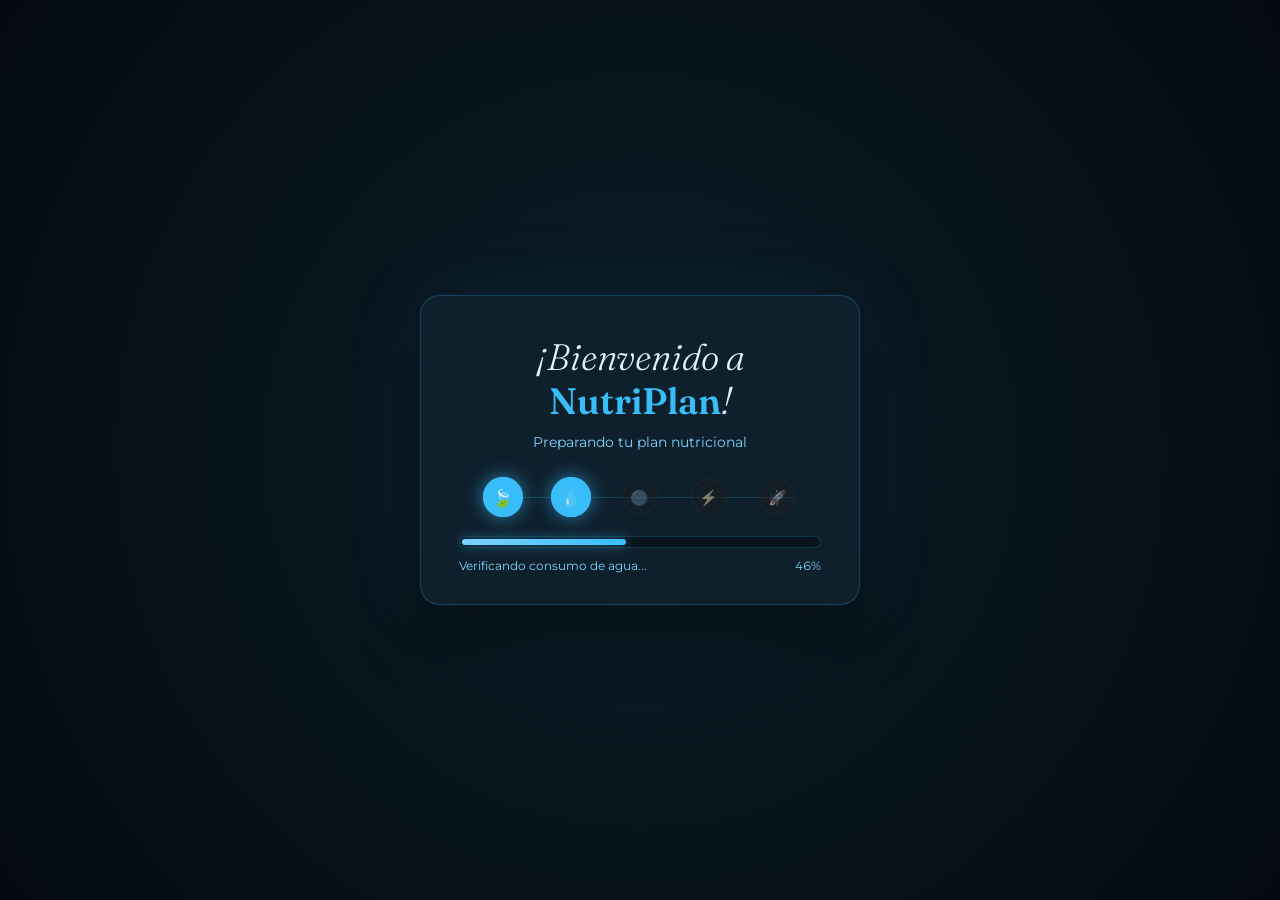
<file: desktop/index.html>
<!DOCTYPE html>
<html lang="es" dir="ltr">
<head>
    <meta charset="utf-8">
    <meta name="viewport" content="width=device-width, initial-scale=1.0">
    <title>NutriPlan Desktop</title>
    <!-- Estilos del programa (app.py los incrusta dentro del HTML al abrir) -->
    <link rel="stylesheet" type="text/css" href="styles.css">
    <!-- Tipografías de Google Fonts -->
    <link href="https://fonts.googleapis.com/css2?family=Fraunces:ital,wght@0,300..700;1,300..700&family=JetBrains+Mono:wght@400;500;600;700&family=Montserrat:wght@400;600;700;800&display=swap" rel="stylesheet">
</head>
<body>
  <!-- Fondo animado de partículas -->
  <div class="particle-network-animation" id="particle-bg">
    <div class="glow glow-1"></div>
    <div class="glow glow-2"></div>
    <div class="glow glow-3"></div>
  </div>

  <!-- Pantalla de carga inicial -->
  <div id="splash-screen" class="splash" aria-live="polite" title="Toca para omitir">
    <div class="splash-card">
      <h1 class="splash-title">¡Bienvenido a <b>NutriPlan</b>!</h1>
      <p class="splash-greet" id="splash-greet">Preparando tu plan nutricional</p>
      <div class="splash-nodes" id="splash-nodes" aria-hidden="true">
        <div class="splash-node">🍃</div>
        <div class="splash-node">💧</div>
        <div class="splash-node">🔵</div>
        <div class="splash-node">⚡</div>
        <div class="splash-node">🚀</div>
      </div>
      <div class="splash-bar"><div id="splash-fill" class="splash-fill"></div></div>
      <div class="splash-foot">
        <span id="splash-text">Iniciando conexión...</span>
        <span id="splash-percent">0%</span>
      </div>
    </div>
  </div>

    <!-- Pantalla de perfiles guardados -->
    <div id="profiles-screen" class="full-screen-container is-hidden">
        <div class="profiles-wrapper">
            <h1 class="profiles-title">¿Quién está usando <span>NutriPlan</span>?</h1>
            <p class="profiles-subtitle">Selecciona tu usuario para ingresar a tu plan nutricional</p>

            <div class="profiles-grid" id="profiles-grid">
            </div>

            <div class="profiles-footer-actions">
                <button type="button" class="btn-exit-app" id="btn-close-app-profiles">✕ Cerrar Programa</button>
            </div>
        </div>
    </div>

    <!-- Pantalla de registro e inicio de sesión -->
    <div id="auth-screen" class="full-screen-container">
        <div class="auth-top-bar">
            <button type="button" class="btn-ghost-sm" id="btn-back-to-profiles">← Volver a Perfiles</button>
            <button type="button" class="btn-exit-app" id="btn-close-app-auth">✕ Cerrar Programa</button>
        </div>

        <div class="main-auth">
            <!-- Formulario de registro -->
            <div class="container a-container" id="a-container">
                <form id="a-form" class="form">
                    <h2 class="form_title title">Crear Cuenta</h2>
                    <span class="form__span">Ingresa tus datos para registrarte</span>
                    <input class="form__input" id="reg-name" type="text" placeholder="Nombre completo" required>
                    <input class="form__input" id="reg-email" type="email" autocomplete="email" placeholder="Correo electrónico" required>
                    <input class="form__input" id="reg-pass" type="password" placeholder="Contraseña (mín. 6 caracteres)" minlength="6" maxlength="72" autocomplete="new-password" required>
                    
                    <select class="form__input form__select" id="reg-gender" required>
                        <option value="" disabled selected>Selecciona tu género</option>
                        <option value="femenino">Femenino</option>
                        <option value="masculino">Masculino</option>
                        <option value="no_binario">No binario / Otro</option>
                        <option value="prefiero_no_decir">Prefiero no decir</option>
                    </select>

                    <button class="form__button button submit" type="submit">REGISTRARSE</button>
                </form>
            </div>

            <!-- Formulario de inicio de sesión -->
            <div class="container b-container" id="b-container">
                <form id="b-form" class="form">
                    <h2 class="form_title title">Iniciar Sesión</h2>
                    <span class="form__span">Usa tu cuenta registrada</span>
                    <input class="form__input" id="login-email" type="email" autocomplete="email" placeholder="Correo electrónico" required>
                    <input class="form__input" id="login-pass" type="password" placeholder="Contraseña" autocomplete="current-password" required>
                    <button class="form__button button submit" type="submit">INGRESAR</button>
                </form>
            </div>

            <!-- Panel deslizante para cambiar entre registro e inicio de sesión -->
            <div class="switch" id="switch-cnt">
                <div class="switch__circle"></div>
                <div class="switch__circle switch__circle--t"></div>
                <div class="auth-brand">Nutri<b>Plan</b></div>
                <div class="switch__container" id="switch-c1">
                    <h2 class="switch__title title">¡Bienvenido!</h2>
                    <p class="switch__description description">Si ya tienes una cuenta registrada, inicia sesión para acceder a tu plan.</p>
                    <button class="switch__button button switch-btn" type="button">INICIAR SESIÓN</button>
                </div>
                <div class="switch__container is-hidden" id="switch-c2">
                    <h2 class="switch__title title">¡Hola!</h2>
                    <p class="switch__description description">Crea tu cuenta con nosotros para comenzar tu seguimiento alimenticio.</p>
                    <button class="switch__button button switch-btn" type="button">REGISTRARSE</button>
                </div>
            </div>
        </div>
    </div>

    <!-- Pantalla principal de la app -->
    <div id="app-screen" class="is-hidden" data-dash="today">
        <div class="app-content">
            <!-- Encabezado: título, menú del usuario y pestañas -->
            <header class="top">
              <div class="hero">
                <h1 id="appTitle">Mi <b>Plan Nutricional</b></h1>
                
                <div class="hero-actions">
                  <!-- Menú del usuario -->
                  <div class="user-menu-wrapper" id="userMenuWrapper">
                    <button class="user-profile-btn" id="userProfileBtn" type="button" title="Menú de usuario" aria-haspopup="true" aria-expanded="false">
                      <div class="avatar-circle" id="main-avatar-circle">
                        <svg viewBox="0 0 24 24" fill="none" stroke="currentColor" stroke-width="2" stroke-linecap="round" stroke-linejoin="round">
                          <path d="M12 2a5 5 0 0 1 5 5v2a5 5 0 0 1-10 0V7a5 5 0 0 1 5-2z"/>
                          <path d="M19 21v-2a4 4 0 0 0-4-4H9a4 4 0 0 0-4 4v2"/>
                        </svg>
                      </div>
                      <span class="user-name">Usuario</span>
                      <svg class="dropdown-caret" viewBox="0 0 24 24" fill="none" stroke="currentColor" stroke-width="2.5" stroke-linecap="round" stroke-linejoin="round">
                        <polyline points="6 9 12 15 18 9"/>
                      </svg>
                    </button>

                    <div class="user-dropdown" id="userDropdown">
                      <button type="button" class="dropdown-item" id="menuControlMeta">
                        <span class="dropdown-ico"></span> Control de Meta
                      </button>
                      <button type="button" class="dropdown-item" id="menuConfiguracion">
                        <span class="dropdown-ico"></span> Configuración
                      </button>
                      <div class="dropdown-divider"></div>
                      <button type="button" class="dropdown-item" id="menuCambiarUsuario">
                        <span class="dropdown-ico"></span> Cambiar Usuario
                      </button>
                      <button type="button" class="dropdown-item danger" id="menuCerrarSesion">
                        <span class="dropdown-ico"></span> Cerrar Sesión
                      </button>
                      <div class="dropdown-divider"></div>
                      <button type="button" class="dropdown-item danger" id="menuSalirPrograma">
                        <span class="dropdown-ico"></span> Salir del Programa
                      </button>
                    </div>
                  </div>
                </div>
              </div>
          
              <!-- Pestañas Hoy / Plan semanal -->
              <div class="dash-switch" role="tablist" aria-label="Paneles de NutriPlan">
                <button type="button" class="dash-tab active" id="tabToday" role="tab" aria-selected="true">Hoy</button>
                <button type="button" class="dash-tab" id="tabPlan" role="tab" aria-selected="false">Plan semanal</button>
              </div>

              <!-- Botones de los días de la semana -->
              <div class="days-wrapper only-plan">
                <nav class="nav-container" id="daysNav"></nav>
              </div>
            </header>
          
            <!-- Panel «Hoy» (se dibuja desde script.js) -->
            <section class="today-dash only-today" id="todayDash" aria-label="Resumen de hoy">
              <div id="todayContainer"></div>
            </section>

            <!-- Filtro por categoría y botones de exportar/importar -->
            <div class="subcat-section only-plan">
              <div class="subcat-left">
                <div class="subcat-label" id="lblFilterCat">Filtrar menú por categoría:</div>
                <nav class="categories" id="catNav"></nav>
              </div>
          
              <div class="toolbar">
                <button class="btn-ghost" id="btnExport">Exportar JSON</button>
                <button class="btn-ghost" id="btnImportTrigger">Importar JSON</button>
                <input type="file" id="fileImport" accept="application/json">
              </div>
            </div>
          
            <!-- Contenido del plan semanal (se dibuja desde script.js) -->
            <main id="mainContainer" class="only-plan"></main>
          
            <!-- Estadísticas de la semana -->
            <footer class="stats only-plan">
              <div><span>Calorías promedio diarias:</span> <b id="statAvgKcal">0 kcal</b></div>
              <div><span>Total Grasas de la Semana:</span> <b id="statTotalFat">0 g</b></div>
              <div><span>Estado semanal:</span> <b id="statStatus">Cargando...</b></div>
            </footer>
          
            <!-- Ventana: Control de Meta -->
            <div class="overlay" id="metaModalOverlay">
              <div class="modal profile-modal-container">
                <h2 style="margin-bottom: 0.3rem;">Control de Meta</h2>
                <p class="modal-subtitle">Define tu peso, altura y objetivo para calcular tus rangos ideales.</p>

                <div class="profile-panel-card meta-grid">
                  <div class="profile-input-item">
                    <label for="metaWeight">Peso:</label>
                    <div class="input-weight-box">
                      <input type="number" id="metaWeight" min="1" step="0.1" value="70">
                      <span class="unit-text">kg</span>
                    </div>
                  </div>

                  <div class="profile-input-item">
                    <label for="metaHeight">Altura:</label>
                    <div class="input-weight-box">
                      <input type="number" id="metaHeight" min="1" step="1" value="170">
                      <span class="unit-text">cm</span>
                    </div>
                  </div>

                  <div class="profile-input-item">
                    <label for="metaGoal">Objetivo:</label>
                    <select id="metaGoal" class="select-goal">
                      <option value="bajar">Bajar de peso</option>
                      <option value="mantener" selected>Mantener peso</option>
                      <option value="subir">Subir de peso</option>
                    </select>
                  </div>
                </div>

                <div class="meta-detail-box" id="metaDetailBox"></div>
                <div class="meta-detail-box" id="metaHistoryBox" style="margin-top: 0.6rem;"></div>

                <div class="modal-actions" style="margin-top: 1.2rem;">
                  <button type="button" class="btn-primary" id="btnSaveMeta">Guardar y Aplicar</button>
                  <button type="button" class="btn-secondary" id="btnCloseMeta">Cancelar</button>
                </div>
              </div>
            </div>

            <!-- Ventana: Configuración -->
            <div class="overlay" id="configModalOverlay">
              <div class="modal profile-modal-container">
                <h2 style="margin-bottom: 0.8rem;">Configuración de la Cuenta</h2>

                <div class="config-avatar-row">
                  <div class="config-avatar-preview" id="configAvatarPreview">
                    <svg viewBox="0 0 24 24" fill="none" stroke="currentColor" stroke-width="2" stroke-linecap="round" stroke-linejoin="round">
                      <path d="M12 2a5 5 0 0 1 5 5v2a5 5 0 0 1-10 0V7a5 5 0 0 1 5-2z"/>
                      <path d="M19 21v-2a4 4 0 0 0-4-4H9a4 4 0 0 0-4 4v2"/>
                    </svg>
                  </div>
                  <div class="config-avatar-actions">
                    <button type="button" class="btn-secondary" id="btnChangeAvatar">Cambiar Foto</button>
                    <input type="file" id="configAvatarInput" accept="image/png, image/jpeg, image/webp">
                    <span class="config-avatar-hint">JPG, PNG o WEBP · máx. 2MB</span>
                  </div>
                </div>

                <div class="field">
                  <label for="configNombre">Nombre de usuario</label>
                  <input class="form__input" id="configNombre" type="text" placeholder="Nombre completo">
                </div>

                <div class="field">
                  <label for="configEmail">Correo electrónico</label>
                  <input class="form__input" id="configEmail" type="email" placeholder="Correo electrónico">
                </div>

                <div class="field">
                  <label for="configGenero">Género</label>
                  <select id="configGenero">
                    <option value="femenino">Femenino</option>
                    <option value="masculino">Masculino</option>
                    <option value="no_binario">No binario / Otro</option>
                    <option value="prefiero_no_decir">Prefiero no decir</option>
                  </select>
                </div>

                <div class="modal-actions">
                  <button type="button" class="btn-primary" id="btnSaveConfig">Guardar Cambios</button>
                  <button type="button" class="btn-secondary" id="btnCloseConfig">Cancelar</button>
                </div>
              </div>
            </div>
          
            <!-- Ventana: agregar o editar alimentos -->
            <div class="overlay" id="formOverlay">
              <div class="modal">
                <h2 id="modalTitle">Gestionar Alimentos</h2>
                
                <div class="subcat-label" id="lblModalFoodsInMeal">Alimentos en esta comida:</div>
                <div class="modal-item-list" id="modalItemList"></div>
          
                <form id="addFoodForm">
                  <div class="subcat-label" id="formSectionTitle" style="color:var(--accent);">+ Agregar Nuevo Alimento</div>
                  
                  <div class="field">
                    <label for="f_cat_select" id="lblSelectCat">1. Elige una categoría</label>
                    <select id="f_cat_select"></select>
                  </div>
          
                  <div class="field">
                    <label for="f_item_select" id="lblSelectFood">2. Selecciona el alimento</label>
                    <select id="f_item_select"></select>
                  </div>
          
                  <div class="grid-two">
                    <div class="field">
                      <label for="f_qty" id="lblQty">3. Cantidad consumida</label>
                      <input type="number" id="f_qty" min="0.1" step="any" value="100" required>
                    </div>
                    <div class="field">
                      <label for="f_unit_select" id="lblUnit">Unidad</label>
                      <select id="f_unit_select"></select>
                    </div>
                  </div>
          
                  <div class="macro-preview">
                    <div class="preview-title" id="lblMacroPreviewTitle">Aporte Nutricional Calculado</div>
                    <div class="nutri-grid">
                      <div class="m-box"><span class="m-val" id="previewKcal">0</span><span class="m-lbl">Kcal</span></div>
                      <div class="m-box"><span class="m-val" id="previewCarbs">0g</span><span class="m-lbl">Carbohidratos</span></div>
                      <div class="m-box"><span class="m-val" id="previewProtein">0g</span><span class="m-lbl">Proteína</span></div>
                      <div class="m-box"><span class="m-val" id="previewFat">0g</span><span class="m-lbl">Grasa</span></div>
                    </div>
                  </div>
          
                  <div class="form-btn-row">
                    <button type="button" id="cancelEditBtn" class="btn-ghost" style="display:none;" onclick="resetForm()">Cancelar Edición</button>
                    <button type="submit" id="submitFoodBtn" class="btn-secondary">+ Añadir a la comida</button>
                  </div>
                </form>
          
                <div class="modal-actions">
                  <button type="button" class="btn-primary" id="btnDone">Listo</button>
                </div>
              </div>
            </div>
        </div>
    </div>

    <!-- Lógica del programa (app.py la incrusta dentro del HTML al abrir) -->
    <script src="script.js"></script>
</body>
</html>
</file>
<file: desktop/styles.css>
/* Variables de color registradas: permiten animar el cambio de tema suavemente */
@property --bg { syntax: '<color>'; inherits: true; initial-value: #0e0904; }
@property --accent { syntax: '<color>'; inherits: true; initial-value: #e86026; }
@property --text-main { syntax: '<color>'; inherits: true; initial-value: #ede7d8; }
@property --text-dim { syntax: '<color>'; inherits: true; initial-value: rgba(245,238,220,0.65); }
@property --panel { syntax: '<color>'; inherits: true; initial-value: rgba(28,18,12,0.65); }
@property --panel-solid { syntax: '<color>'; inherits: true; initial-value: #1c120c; }
@property --border { syntax: '<color>'; inherits: true; initial-value: rgba(232,96,38,0.25); }
@property --border-soft { syntax: '<color>'; inherits: true; initial-value: rgba(232,96,38,0.12); }
@property --vig-a { syntax: '<color>'; inherits: true; initial-value: rgba(25,14,8,0.54); }
@property --vig-b { syntax: '<color>'; inherits: true; initial-value: rgba(4,2,0,0.92); }
@property --accent-rgb { syntax: '<number>#'; inherits: true; initial-value: 232, 96, 38; }

/* Transición suave de todos los colores al cambiar de tema */
:root { transition: --bg 0.9s cubic-bezier(0.4, 0, 0.2, 1), --accent 0.9s cubic-bezier(0.4, 0, 0.2, 1), --text-main 0.9s cubic-bezier(0.4, 0, 0.2, 1), --text-dim 0.9s cubic-bezier(0.4, 0, 0.2, 1), --panel 0.9s cubic-bezier(0.4, 0, 0.2, 1), --panel-solid 0.9s cubic-bezier(0.4, 0, 0.2, 1), --border 0.9s cubic-bezier(0.4, 0, 0.2, 1), --border-soft 0.9s cubic-bezier(0.4, 0, 0.2, 1), --vig-a 0.9s cubic-bezier(0.4, 0, 0.2, 1), --vig-b 0.9s cubic-bezier(0.4, 0, 0.2, 1), --accent-rgb 0.9s cubic-bezier(0.4, 0, 0.2, 1); }
@media (prefers-reduced-motion: reduce) { :root { transition: none; } }

/* Paleta de colores base (se sobrescribe al cambiar de tema desde script.js) */
:root {
    --bg: #0e0904;
    --accent: #e86026;
    --accent-hex: #e86026;
    --accent-rgb: 232, 96, 38;
    --accent-light: #f59e0b;
    --text-main: #ede7d8;
    --text-dim: rgba(245, 238, 220, 0.65);
    --text-faint: rgba(245, 238, 220, 0.4);
    --nav-bg: rgba(14, 6, 2, 0.82);
    --nav-border: rgba(232, 96, 38, 0.28);
    --pill-active: #fff0e0;
    --pill-dim: rgba(245, 225, 200, 0.82);
    --pill-active-bg: #e86026;
    --thumb-bg: rgba(232, 96, 38, 0.45);
    --vig-a: rgba(25, 14, 8, 0.54);
    --vig-b: rgba(4, 2, 0, 0.92);
    --panel: rgba(28, 18, 12, 0.65);
    --panel-solid: #1c120c;
    --border: rgba(232, 96, 38, 0.25);
    --border-soft: rgba(232, 96, 38, 0.12);
    --danger: #ef4444;
    --ok: #22c55e;
    --warn: #eab308;
    --radius: 14px;
}

/* Reinicio de márgenes y tamaños */
*, *::before, *::after {
    margin: 0;
    padding: 0;
    box-sizing: border-box;
}

/* Base de la página */
html, body {
    width: 100%;
    min-height: 100%;
}

body {
    margin: 0;
    min-height: 100vh;
    background-color: var(--bg);
    background-image: radial-gradient(circle at center, var(--vig-a) 0%, var(--vig-b) 100%);
    color: var(--text-main);
    font-family: 'Montserrat', -apple-system, BlinkMacSystemFont, "Segoe UI", Roboto, sans-serif;
    padding-bottom: 70px;
    overflow-x: hidden;
}

/* Barra de desplazamiento */
::-webkit-scrollbar { width: 8px; height: 8px; }
::-webkit-scrollbar-track { background: var(--bg); }
::-webkit-scrollbar-thumb { background: var(--border); border-radius: 4px; }
::-webkit-scrollbar-thumb:hover { background: var(--accent); }

/* Pantallas completas: perfiles y registro */
.full-screen-container {
    position: fixed;
    inset: 0;
    z-index: 1000;
    display: flex;
    flex-direction: column;
    justify-content: flex-start;
    align-items: center;
    background-color: var(--bg);
    background-image: radial-gradient(circle at center, var(--vig-a) 0%, var(--vig-b) 100%);
    padding: 4.5rem 1rem 1rem;
    overflow-y: auto;
}

/* Pantalla de perfiles */
.profiles-wrapper {
    max-width: 900px;
    width: 100%;
    margin: auto;
    text-align: center;
    padding: 2rem 1rem;
}

.profiles-title {
    font-family: 'Fraunces', serif;
    font-size: clamp(2rem, 4vw, 3rem);
    font-weight: 300;
    color: var(--text-main);
    margin-bottom: 0.5rem;
}

.profiles-title span {
    color: var(--accent);
    font-weight: 700;
}

.profiles-subtitle {
    color: var(--text-dim);
    font-size: 0.95rem;
    margin-bottom: 2.5rem;
}

.profiles-grid {
    display: flex;
    justify-content: center;
    align-items: center;
    gap: 1.8rem;
    flex-wrap: wrap;
    margin-bottom: 3rem;
}

/* Tarjetas de perfil */
.profile-card {
    position: relative;
    display: flex;
    flex-direction: column;
    align-items: center;
    width: 150px;
    cursor: pointer;
    transition: transform 0.3s ease, filter 0.3s ease;
}

.profile-card:hover {
    transform: translateY(-8px) scale(1.05);
}

.profile-avatar {
    width: 120px;
    height: 120px;
    border-radius: 20px;
    background: var(--panel);
    border: 2px solid var(--border);
    display: flex;
    align-items: center;
    justify-content: center;
    font-size: 2.5rem;
    font-weight: 700;
    color: var(--accent);
    box-shadow: 0 8px 24px rgba(0, 0, 0, 0.4);
    transition: border-color 0.3s ease, box-shadow 0.3s ease;
    margin-bottom: 0.8rem;
}

.profile-card:hover .profile-avatar {
    border-color: var(--accent);
    box-shadow: 0 12px 30px rgba(var(--accent-rgb), 0.3);
}

.profile-avatar img {
    width: 100%;
    height: 100%;
    border-radius: 18px;
    object-fit: cover;
}

.profile-name {
    font-weight: 600;
    font-size: 0.95rem;
    color: var(--text-main);
    text-align: center;
    word-break: break-word;
}

.profile-gender-badge {
    font-size: 0.7rem;
    color: var(--text-dim);
    margin-top: 0.2rem;
    text-transform: capitalize;
}

.profile-delete-btn {
    position: absolute;
    top: -8px;
    right: 6px;
    width: 26px;
    height: 26px;
    border-radius: 50%;
    background: var(--danger);
    color: #fff;
    border: none;
    font-size: 0.8rem;
    font-weight: 700;
    cursor: pointer;
    opacity: 0;
    transform: scale(0.8);
    transition: all 0.2s ease;
    box-shadow: 0 2px 8px rgba(0,0,0,0.5);
}

.profile-card:hover .profile-delete-btn {
    opacity: 1;
    transform: scale(1);
}

.profile-delete-btn:hover {
    background: #dc2626;
    transform: scale(1.15) !important;
}

.profile-card-add .profile-avatar {
    border-style: dashed;
    color: var(--text-dim);
    font-size: 2rem;
}

.profile-card-add:hover .profile-avatar {
    border-color: var(--text-main);
    color: var(--text-main);
}

.profiles-footer-actions {
    display: flex;
    justify-content: center;
    gap: 1rem;
}

/* Barra superior de las pantallas de perfiles y registro */
.auth-top-bar {
    position: absolute;
    top: 20px;
    left: 25px;
    right: 25px;
    display: flex;
    justify-content: space-between;
    align-items: center;
    z-index: 1100;
}

.btn-ghost-sm {
    background: var(--panel);
    border: 1px solid var(--border);
    color: var(--text-dim);
    padding: 0.5rem 0.9rem;
    border-radius: 8px;
    font-size: 0.8rem;
    font-weight: 600;
    cursor: pointer;
    transition: all 0.25s;
}

.btn-ghost-sm:hover {
    border-color: var(--accent);
    color: var(--text-main);
}

.btn-exit-app {
    background: rgba(239, 68, 68, 0.15);
    border: 1px solid rgba(239, 68, 68, 0.35);
    color: var(--danger);
    padding: 0.5rem 0.90rem;
    border-radius: 8px;
    font-size: 0.8rem;
    font-weight: 600;
    cursor: pointer;
    transition: all 0.25s;
}

.btn-exit-app:hover {
    background: var(--danger);
    color: #fff;
}

/* Pantalla de registro e inicio de sesión */
.main-auth {
    position: relative;
    width: 950px;
    max-width: 100%;
    height: 580px;
    margin: auto;
    flex-shrink: 0;
    background-color: var(--panel-solid);
    border: 1px solid var(--border);
    border-radius: 20px;
    overflow: hidden;
    box-shadow: 0 20px 50px rgba(0, 0, 0, 0.6);
}

/* Formularios de registro e inicio de sesión */
.container {
    display: flex;
    justify-content: center;
    align-items: center;
    position: absolute;
    top: 0;
    width: 550px;
    height: 100%;
    padding: 25px;
    background-color: var(--panel-solid);
    transition: 1.25s;
}

.form {
    display: flex;
    justify-content: center;
    align-items: center;
    flex-direction: column;
    width: 100%;
    height: 100%;
}

.form__input {
    width: 340px;
    max-width: 100%;
    height: 42px;
    margin: 6px 0;
    padding: 0 18px;
    font-size: 13px;
    border: 1px solid var(--border);
    outline: none;
    font-family: inherit;
    background-color: rgba(0, 0, 0, 0.35);
    color: var(--text-main);
    transition: .25s ease;
    border-radius: 10px;
}

.form__select {
    color-scheme: dark;
    cursor: pointer;
}

.form__select option {
    background-color: var(--panel-solid);
    color: var(--text-main);
}

.form__input:focus {
    border-color: var(--accent);
    box-shadow: 0 0 10px rgba(var(--accent-rgb), 0.2);
}

.form__span {
    margin-top: 8px;
    margin-bottom: 16px;
    color: var(--text-dim);
    font-size: 0.82rem;
}

.title {
    font-family: 'Fraunces', serif;
    font-size: 26px;
    font-weight: 500;
    color: var(--text-main);
}

.description {
    font-size: 13px;
    letter-spacing: .25px;
    text-align: center;
    line-height: 1.6;
    color: var(--text-dim);
}

.button {
    width: 180px;
    height: 46px;
    border-radius: 23px;
    margin-top: 20px;
    font-weight: 700;
    font-size: 13px;
    letter-spacing: 1px;
    background-color: var(--accent);
    color: var(--bg);
    border: none;
    outline: none;
    cursor: pointer;
    transition: transform 0.2s ease, box-shadow 0.2s ease;
}

.button:hover {
    transform: translateY(-2px);
    box-shadow: 0 6px 20px rgba(var(--accent-rgb), 0.35);
}

.a-container { z-index: 100; left: calc(100% - 550px); }
.b-container { left: calc(100% - 550px); z-index: 0; }

/* Panel deslizante que alterna entre registro e inicio de sesión */
.switch {
    display: flex;
    justify-content: center;
    align-items: center;
    position: absolute;
    top: 0;
    left: 0;
    height: 100%;
    width: 400px;
    padding: 40px;
    z-index: 200;
    transition: 1.25s;
    background-color: var(--panel);
    border-right: 1px solid var(--border);
    backdrop-filter: blur(12px);
    overflow: hidden;
}

.switch__circle {
    position: absolute;
    width: 500px;
    height: 500px;
    border-radius: 50%;
    background: var(--border-soft);
    bottom: -60%;
    left: -60%;
    transition: 1.25s;
}

.switch__circle--t {
    top: -30%;
    left: 60%;
    width: 300px;
    height: 300px;
}

.switch__container {
    display: flex;
    justify-content: center;
    align-items: center;
    flex-direction: column;
    position: absolute;
    width: 400px;
    padding: 40px;
    transition: 1.25s;
}

/* Clases de ayuda y animaciones del cambio de formulario */
.is-txr { left: calc(100% - 400px); border-left: 1px solid var(--border); border-right: none; }
.is-txl { left: 0; }
.is-z200 { z-index: 200; }
.is-hidden { display: none !important; }
.is-gx { animation: is-gx 1.25s; }

@keyframes is-gx {
    0%, 10%, 100% { width: 400px; }
    30%, 50% { width: 480px; }
}

/* Pantalla principal de la app */
#app-screen { width: 100%; }

/* Encabezado: título y menú del usuario */
header.top {
    max-width: 1180px;
    margin: 0 auto;
    padding: 1.8rem 1.6rem 0.2rem;
}

.hero {
    display: flex;
    align-items: center;
    justify-content: space-between;
    gap: 1rem;
    flex-wrap: wrap;
    margin-bottom: 1rem;
}

.hero h1 {
    font-family: 'Fraunces', serif;
    font-weight: 300;
    font-style: italic;
    font-size: clamp(2.2rem, 4.4vw, 3.2rem);
    letter-spacing: -0.01em;
}

.hero h1 b {
    font-weight: 600;
    font-style: normal;
    color: var(--accent);
}

.hero-actions {
    display: flex;
    align-items: center;
    gap: 0.6rem;
    flex-wrap: wrap;
}

/* Botón y menú desplegable del usuario */
.user-profile-btn {
    display: flex;
    align-items: center;
    gap: 0.6rem;
    background: var(--panel);
    border: 1px solid var(--border);
    padding: 0.45rem 0.9rem 0.45rem 0.55rem;
    border-radius: 12px;
    cursor: pointer;
    transition: all 0.25s ease;
}

.user-profile-btn:hover {
    background: var(--panel-solid);
    border-color: var(--accent);
    transform: translateY(-1px);
}

.avatar-circle {
    width: 32px;
    height: 32px;
    border-radius: 50%;
    background: var(--border-soft);
    border: 1px solid var(--border);
    display: flex;
    align-items: center;
    justify-content: center;
    color: var(--accent);
    font-weight: 700;
    font-size: 0.9rem;
}

.avatar-circle svg { width: 18px; height: 18px; }

.user-name {
    font-weight: 600;
    font-size: 0.95rem;
    color: var(--text-main);
}

.avatar-circle img {
    width: 100%;
    height: 100%;
    border-radius: 50%;
    object-fit: cover;
}

.user-menu-wrapper { position: relative; }

.dropdown-caret {
    width: 14px;
    height: 14px;
    color: var(--text-faint);
    transition: transform 0.25s ease;
    margin-left: -0.15rem;
}

.user-menu-wrapper.open .dropdown-caret { transform: rotate(180deg); color: var(--accent); }
.user-menu-wrapper.open .user-profile-btn { border-color: var(--accent); background: var(--panel-solid); }

.user-dropdown {
    position: absolute;
    top: calc(100% + 10px);
    right: 0;
    min-width: 240px;
    background: var(--panel-solid);
    border: 1px solid var(--border);
    border-radius: 14px;
    padding: 0.5rem;
    box-shadow: 0 18px 40px rgba(0, 0, 0, 0.5);
    opacity: 0;
    transform: translateY(-8px) scale(0.98);
    pointer-events: none;
    transition: opacity 0.2s ease, transform 0.2s ease;
    z-index: 500;
}

.user-menu-wrapper.open .user-dropdown {
    opacity: 1;
    transform: translateY(0) scale(1);
    pointer-events: all;
}

.dropdown-item {
    display: flex;
    align-items: center;
    gap: 0.65rem;
    width: 100%;
    padding: 0.6rem 0.7rem;
    border: none;
    background: transparent;
    color: var(--text-main);
    font-family: inherit;
    font-size: 0.85rem;
    font-weight: 600;
    text-align: left;
    border-radius: 9px;
    cursor: pointer;
    transition: background 0.18s ease;
}

.dropdown-item:hover { background: var(--border-soft); }
.dropdown-item.danger { color: var(--danger); }
.dropdown-item.danger:hover { background: rgba(239, 68, 68, 0.12); }
.dropdown-ico { font-size: 1rem; width: 1.2rem; text-align: center; }

.dropdown-divider {
    height: 1px;
    background: var(--border-soft);
    margin: 0.4rem 0.2rem;
}

/* Ventanas de Control de Meta y Configuración */
.modal-subtitle {
    font-size: 0.82rem;
    color: var(--text-dim);
    margin-bottom: 1rem;
}

.meta-grid { flex-wrap: wrap; row-gap: 0.8rem; }

.meta-detail-box {
    background: rgba(0, 0, 0, 0.3);
    border: 1px dashed var(--border);
    border-radius: 10px;
    padding: 0.85rem 1rem;
    margin-top: 1rem;
    font-size: 0.82rem;
    line-height: 1.5;
    color: var(--text-dim);
}

.meta-detail-box b { color: var(--accent-light); }

.config-avatar-row {
    display: flex;
    align-items: center;
    gap: 1rem;
    margin-bottom: 1.2rem;
}

.config-avatar-preview {
    width: 64px;
    height: 64px;
    border-radius: 50%;
    background: var(--border-soft);
    border: 1px solid var(--border);
    display: flex;
    align-items: center;
    justify-content: center;
    color: var(--accent);
    overflow: hidden;
    flex-shrink: 0;
}

.config-avatar-preview svg { width: 28px; height: 28px; }
.config-avatar-preview img { width: 100%; height: 100%; object-fit: cover; }

.config-avatar-actions { display: flex; flex-direction: column; gap: 0.35rem; align-items: flex-start; }
.config-avatar-hint { font-size: 0.7rem; color: var(--text-faint); }

/* Botones de las ventanas */
.btn-user-action {
    padding: 0.65rem 0.95rem;
    border-radius: 12px;
    border: 1px solid var(--border);
    background: var(--panel);
    color: var(--text-dim);
    font-family: inherit;
    font-size: 0.82rem;
    font-weight: 600;
    cursor: pointer;
    transition: all 0.25s ease;
}

.btn-user-action:hover {
    background: var(--panel-solid);
    color: var(--text-main);
    border-color: var(--accent);
    transform: translateY(-1px);
}

.btn-user-action.logout {
    color: var(--warn);
    border-color: rgba(234, 179, 8, 0.3);
}

.btn-user-action.exit {
    color: var(--danger);
    border-color: rgba(239, 68, 68, 0.35);
}

.btn-user-action.exit:hover {
    background: var(--danger);
    color: #fff;
}

.profile-modal-container { max-width: 500px; }

.profile-panel-card {
    display: flex;
    align-items: center;
    justify-content: space-between;
    gap: 1.2rem;
    background: var(--panel);
    border: 1px solid var(--border);
    border-radius: 20px;
    padding: 1.1rem 1.4rem;
}

.profile-input-item {
    display: flex;
    align-items: center;
    gap: 0.6rem;
    font-size: 0.92rem;
    color: var(--text-main);
}

.profile-input-item label { font-weight: 600; white-space: nowrap; }

.input-weight-box {
    display: flex;
    align-items: center;
    background: rgba(0, 0, 0, 0.35);
    border: 1px solid var(--border);
    border-radius: 8px;
    padding: 0.3rem 0.6rem;
}

.input-weight-box input {
    width: 50px;
    background: transparent;
    border: none;
    color: var(--text-main);
    font-size: 0.95rem;
    font-weight: 600;
    text-align: center;
    outline: none;
}

input[type="number"]::-webkit-inner-spin-button,
input[type="number"]::-webkit-outer-spin-button { -webkit-appearance: none; margin: 0; }
input[type="number"] { -moz-appearance: textfield; appearance: textfield; }

.unit-text { color: var(--accent); font-size: 0.85rem; font-weight: 600; margin-left: 0.2rem; }

.select-goal {
    appearance: none;
    background-color: rgba(0, 0, 0, 0.35);
    background-image: url("data:image/svg+xml,%3Csvg xmlns='http://www.w3.org/2000/svg' width='14' height='14' viewBox='0 0 24 24' fill='none' stroke='white' stroke-width='2.5' stroke-linecap='round' stroke-linejoin='round'%3E%3Cpolyline points='6 9 12 15 18 9'%3E%3C/polyline%3E%3C/svg%3E");
    background-repeat: no-repeat;
    background-position: right 0.75rem center;
    background-size: 0.8rem;
    border: 1px solid var(--border);
    border-radius: 9999px;
    color: var(--accent);
    padding: 0.4rem 2.2rem 0.4rem 1rem;
    font-size: 0.9rem;
    font-weight: 600;
    outline: none;
    cursor: pointer;
    color-scheme: dark;
}

.select-goal option { background-color: var(--panel-solid); color: var(--text-main); }

/* Barra de días de la semana */
.days-wrapper {
    display: flex;
    justify-content: flex-start;
    overflow-x: auto;
    padding: 10px 4px;
    scrollbar-width: none;
    -webkit-overflow-scrolling: touch;
    scroll-snap-type: x proximity;
    /* Difumina los bordes para que se note que hay más días si no caben todos */
    -webkit-mask-image: linear-gradient(to right, transparent 0, #000 18px, #000 calc(100% - 18px), transparent 100%);
    mask-image: linear-gradient(to right, transparent 0, #000 18px, #000 calc(100% - 18px), transparent 100%);
}
.days-wrapper::-webkit-scrollbar { display: none; }

.nav-container {
    display: inline-flex;
    align-items: center;
    gap: 6px;
    padding: 6px 8px;
    background-color: var(--nav-bg);
    border: 1px solid var(--nav-border);
    border-radius: 9999px;
    backdrop-filter: blur(12px);
    box-shadow: 0 8px 32px rgba(0, 0, 0, 0.4);
    flex-shrink: 0;
}

.nav-item {
    background: transparent;
    border: none;
    outline: none;
    color: var(--pill-dim);
    padding: 8px 18px;
    border-radius: 9999px;
    font-size: 0.8rem;
    font-weight: 600;
    cursor: pointer;
    white-space: nowrap;
    transition: all 0.3s cubic-bezier(0.4, 0, 0.2, 1);
    scroll-snap-align: start;
}

.nav-item:hover { color: var(--text-main); transform: translateY(-1px); }

.nav-item.active {
    background-color: var(--pill-active-bg);
    color: var(--pill-active);
    box-shadow: 0 2px 14px var(--thumb-bg);
    font-weight: 700;
}

/* Filtro por categorías y botones de exportar/importar */
.subcat-section {
    max-width: 1180px;
    margin: 0.8rem auto 0;
    padding: 0 1.6rem;
    display: flex;
    align-items: flex-end;
    justify-content: space-between;
    gap: 1.5rem;
    flex-wrap: wrap;
}

.subcat-left { display: flex; flex-direction: column; flex: 1 1 300px; min-width: 0; }
.subcat-label { font-size: 0.7rem; text-transform: uppercase; letter-spacing: 0.05em; color: var(--text-faint); margin-bottom: 0.4rem; }

nav.categories { display: flex; gap: 0.6rem; flex-wrap: wrap; padding: 4px 0; }

.pill {
    padding: 0.55rem 1rem;
    border-radius: 9999px;
    border: 1px solid var(--border);
    background: var(--panel);
    color: var(--text-dim);
    font-size: 0.8rem;
    font-weight: 500;
    cursor: pointer;
    transition: all 0.2s;
    white-space: nowrap;
}

.pill:hover { transform: translateY(-2px); color: var(--text-main); border-color: var(--accent); }
.pill-cat { padding: 0.45rem 0.9rem; font-size: 0.78rem; }
.pill-cat.active { background: var(--accent); color: var(--bg); border-color: transparent; font-weight: 700; }

.toolbar { display: flex; gap: 0.6rem; align-items: center; padding-bottom: 4px; }

.btn-ghost {
    padding: 0.55rem 0.95rem;
    border-radius: 9999px;
    border: 1px solid var(--border);
    background: var(--panel);
    color: var(--text-dim);
    font-size: 0.78rem;
    font-weight: 500;
    cursor: pointer;
    transition: all 0.3s ease;
}

.btn-ghost:hover { color: var(--text-main); border-color: var(--accent); transform: translateY(-2px); }

main { max-width: 1180px; margin: 1.2rem auto 0; padding: 0 1.6rem; }

/* Cuadros de alerta nutricional */
.alert-box {
    background: rgba(224, 178, 74, 0.08);
    border: 1px solid rgba(224, 178, 74, 0.3);
    border-radius: var(--radius);
    padding: 1rem 1.2rem;
    margin-bottom: 1.5rem;
    display: flex;
    align-items: center;
    gap: 0.8rem;
}

.alert-box.danger { background: rgba(239, 68, 68, 0.1); border-color: rgba(239, 68, 68, 0.4); }
.alert-box.ok { background: rgba(34, 197, 94, 0.1); border-color: rgba(34, 197, 94, 0.4); }
.alert-box.warn { background: rgba(234, 179, 8, 0.1); border-color: rgba(234, 179, 8, 0.4); }

.alert-icon { font-size: 1.4rem; }
.alert-content h4 { font-size: 0.9rem; margin-bottom: 0.15rem; color: var(--text-main); }
.alert-content p { font-size: 0.8rem; color: var(--text-dim); line-height: 1.4; }

/* Tarjetas de comidas del día */
.day-grid {
    display: grid;
    grid-template-columns: repeat(auto-fit, minmax(min(320px, 100%), 1fr));
    gap: 1.2rem;
}

.meal-card {
    background: var(--panel);
    border: 1px solid var(--border);
    border-radius: var(--radius);
    padding: 1.3rem;
    backdrop-filter: blur(18px);
    display: flex;
    flex-direction: column;
    justify-content: space-between;
}

.meal-header {
    display: flex;
    justify-content: space-between;
    align-items: center;
    margin-bottom: 0.8rem;
    padding-bottom: 0.5rem;
    border-bottom: 1px solid var(--border-soft);
}

.meal-type {
    font-family: 'Fraunces', serif;
    font-size: 1.25rem;
    font-style: italic;
    color: var(--accent);
}

.btn-edit {
    background: transparent;
    border: 1px solid var(--border);
    color: var(--text-dim);
    padding: 0.3rem 0.6rem;
    border-radius: 6px;
    font-size: 0.75rem;
    cursor: pointer;
    transition: all 0.2s;
}

.btn-edit:hover { color: var(--text-main); border-color: rgba(255, 255, 255, 0.3); }

.food-list { display: flex; flex-direction: column; gap: 0.5rem; margin-bottom: 1rem; min-height: 3rem; }

/* Lista de alimentos y etiquetas por categoría */
.food-item {
    display: flex;
    justify-content: space-between;
    align-items: center;
    background: rgba(255, 255, 255, 0.02);
    border: 1px solid var(--border-soft);
    padding: 0.6rem 0.8rem;
    border-radius: 8px;
    font-size: 0.83rem;
}

.food-info { display: flex; flex-direction: column; gap: 0.25rem; }
.food-name { font-weight: 600; color: var(--text-main); }
.food-portion { font-size: 0.72rem; color: var(--accent-light); font-weight: 500; }

.tag-cat {
    display: inline-block;
    font-size: 0.62rem;
    padding: 0.15rem 0.4rem;
    border-radius: 4px;
    background: rgba(255, 255, 255, 0.07);
    color: var(--text-dim);
    text-transform: uppercase;
    width: fit-content;
}

.tag-granos { background: rgba(224, 178, 74, 0.2); color: #f0d06b; }
.tag-carnes { background: rgba(232, 115, 74, 0.2); color: #ffa07a; }
.tag-verduras { background: rgba(127, 166, 80, 0.2); color: #a3d968; }
.tag-frutas { background: rgba(230, 120, 180, 0.2); color: #f49ac2; }
.tag-lacteos { background: rgba(120, 180, 230, 0.2); color: #82c8f8; }
.tag-procesados { background: rgba(193, 80, 63, 0.2); color: #f27866; }

.food-macros {
    font-size: 0.72rem;
    color: var(--text-dim);
    text-align: right;
    font-family: 'JetBrains Mono', monospace;
    line-height: 1.3;
}

.meal-empty { color: var(--text-faint); font-style: italic; font-size: 0.85rem; padding: 0.5rem 0; }

.meal-stats {
    display: grid;
    grid-template-columns: repeat(4, 1fr);
    gap: 0.4rem;
    background: rgba(0, 0, 0, 0.25);
    padding: 0.6rem;
    border-radius: 8px;
    text-align: center;
}

.mval { display: block; font-size: 0.85rem; font-weight: 700; color: var(--text-main); font-family: 'JetBrains Mono', monospace; }
.mlbl { display: block; font-size: 0.6rem; color: var(--text-faint); text-transform: uppercase; }

/* Resumen y vista de la semana */
.summary-card {
    background: var(--panel-solid);
    border: 1px solid var(--border);
    border-radius: var(--radius);
    padding: 1.5rem;
    margin-top: 1.5rem;
    display: flex;
    justify-content: space-around;
    flex-wrap: wrap;
    gap: 1rem;
    text-align: center;
}

.sum-item .num { font-family: 'Fraunces', serif; font-size: 1.8rem; font-weight: 600; color: var(--accent); }
.sum-item .label { font-size: 0.75rem; color: var(--text-dim); }

.week-grid { display: grid; grid-template-columns: repeat(auto-fill, minmax(min(260px, 100%), 1fr)); gap: 1rem; }

.week-day-card {
    background: var(--panel);
    border: 1px solid var(--border);
    border-radius: var(--radius);
    padding: 1rem;
    cursor: pointer;
    transition: transform 0.2s, border-color 0.2s;
}

.week-day-card:hover { transform: translateY(-2px); border-color: var(--accent); }

.week-day-title {
    font-family: 'Fraunces', serif;
    font-size: 1.1rem;
    margin-bottom: 0.6rem;
    color: var(--accent);
    display: flex;
    justify-content: space-between;
}

/* Barra inferior con estadísticas */
footer.stats {
    position: fixed;
    left: 0; right: 0; bottom: 0;
    background: var(--nav-bg);
    backdrop-filter: blur(20px);
    border-top: 1px solid var(--border);
    padding: 0.8rem 1.6rem;
    display: flex;
    align-items: center;
    justify-content: space-between;
    gap: 1rem;
    flex-wrap: wrap;
    font-size: 0.8rem;
    color: var(--text-dim);
    z-index: 30;
}

footer.stats b { color: var(--text-main); }

/* Ventanas emergentes (modales) */
.overlay {
    position: fixed;
    inset: 0;
    z-index: 1000;
    background: rgba(8, 5, 3, 0.78);
    backdrop-filter: blur(6px);
    display: flex;
    align-items: center;
    justify-content: center;
    padding: 1.2rem;
    opacity: 0;
    pointer-events: none;
    transition: opacity 0.25s;
}

.overlay.show { opacity: 1; pointer-events: all; }

.modal {
    width: 100%;
    max-width: 580px;
    max-height: 90vh;
    overflow-y: auto;
    background: var(--panel-solid);
    border: 1px solid var(--border);
    border-radius: 18px;
    padding: 1.8rem;
    transform: translateY(14px) scale(0.98);
    transition: transform 0.3s cubic-bezier(0.2, 0.9, 0.3, 1.1);
}

.overlay.show .modal { transform: translateY(0) scale(1); }

.modal h2 {
    font-family: 'Fraunces', serif;
    font-weight: 500;
    font-style: italic;
    font-size: 1.5rem;
    margin-bottom: 1rem;
}

.modal-item-list { display: flex; flex-direction: column; gap: 0.5rem; margin-bottom: 1.2rem; max-height: 180px; overflow-y: auto; }

.modal-item-row {
    display: flex;
    justify-content: space-between;
    align-items: center;
    background: rgba(255, 255, 255, 0.03);
    padding: 0.5rem 0.8rem;
    border-radius: 8px;
    border: 1px solid var(--border-soft);
}

.btn-item-edit { background: transparent; border: none; color: var(--accent-light); cursor: pointer; font-size: 0.9rem; padding: 0.2rem 0.4rem; }
.btn-del { background: transparent; border: none; color: var(--danger); cursor: pointer; font-size: 1.1rem; padding: 0.2rem 0.4rem; }

#addFoodForm { border-top: 1px solid var(--border-soft); padding-top: 1rem; margin-top: 0.5rem; }

.grid-two { display: grid; grid-template-columns: 2fr 1fr; gap: 0.8rem; }

.field { display: flex; flex-direction: column; gap: 0.35rem; margin-bottom: 0.8rem; }
.field label { font-size: 0.72rem; color: var(--text-faint); text-transform: uppercase; letter-spacing: 0.03em; }

.field input, .field select {
    padding: 0.65rem 0.8rem;
    border-radius: 8px;
    border: 1px solid var(--border);
    background: rgba(0, 0, 0, 0.35);
    color: var(--text-main);
    font-size: 0.85rem;
    outline: none;
}

.field select {
    appearance: none;
    background-image: url("data:image/svg+xml,%3Csvg xmlns='http://www.w3.org/2000/svg' width='14' height='14' viewBox='0 0 24 24' fill='none' stroke='white' stroke-width='2.5' stroke-linecap='round' stroke-linejoin='round'%3E%3Cpolyline points='6 9 12 15 18 9'%3E%3C/polyline%3E%3C/svg%3E");
    background-repeat: no-repeat;
    background-position: right 0.75rem center;
    background-size: 0.8rem;
    padding-right: 2rem;
    cursor: pointer;
    color-scheme: dark;
}

select option { background-color: var(--panel-solid); color: var(--text-main); }
.field input:focus, .field select:focus { border-color: var(--accent); }

.macro-preview { background: rgba(0, 0, 0, 0.3); border: 1px dashed var(--border); border-radius: 10px; padding: 0.8rem; margin: 0.8rem 0; }
.preview-title { font-size: 0.68rem; color: var(--text-faint); text-transform: uppercase; margin-bottom: 0.5rem; text-align: center; }

.nutri-grid { display: grid; grid-template-columns: repeat(4, 1fr); gap: 0.5rem; text-align: center; }
.m-box { background: rgba(255, 255, 255, 0.02); padding: 0.4rem; border-radius: 6px; }
.m-val { display: block; font-family: 'JetBrains Mono', monospace; font-size: 0.9rem; font-weight: 600; color: var(--accent-light); }
.m-lbl { display: block; font-size: 0.6rem; color: var(--text-dim); }

.form-btn-row { margin-top: 0.8rem; display: flex; justify-content: flex-end; gap: 0.6rem; }
.modal-actions { display: flex; justify-content: flex-end; gap: 0.6rem; margin-top: 1.2rem; }

.btn-primary { padding: 0.65rem 1.15rem; border-radius: 9999px; border: none; background: var(--accent); color: var(--bg); font-weight: 700; font-size: 0.82rem; cursor: pointer; }
.btn-secondary { padding: 0.65rem 1rem; border-radius: 9999px; border: 1px solid var(--accent); background: transparent; color: var(--accent); font-weight: 600; font-size: 0.8rem; cursor: pointer; }

input[type="file"] { display: none; }

/* En pantallas táctiles el botón de quitar perfil siempre se ve */
@media (hover: none) {
    .profile-delete-btn { opacity: 1; transform: scale(1); }
}

/* Adaptación a pantallas medianas y pequeñas */
@media (max-width: 980px) {
    .main-auth {
        display: flex;
        flex-direction: column;
        height: auto;
        min-height: 0;
        width: 560px;
    }
    .container {
        position: relative;
        left: 0 !important;
        width: 100%;
        padding: 24px 16px;
        transition: none;
    }
    .form { height: auto; }
    .b-container { display: none; }
    .b-container.is-z200 { display: flex; }
    .a-container.is-txl { display: none; }

    .switch {
        display: block;
        flex-shrink: 0;
        overflow: visible;
        position: relative;
        order: 2;
        width: 100%;
        height: auto;
        padding: 20px 16px;
        left: 0 !important;
        border-right: none;
        border-top: 1px solid var(--border);
        transition: none;
    }
    .switch.is-txr { border-left: none; }
    .switch__circle { display: none; }
    .switch__container { position: relative; width: 100%; padding: 0; transition: none; margin: 0 auto; }
    .is-gx { animation: none; }
}

@media (max-width: 650px) {
    body { padding-bottom: 130px; }
    header.top { padding: 1.2rem 1rem 0.2rem; }
    main, .subcat-section { padding-left: 1rem; padding-right: 1rem; }
    .toolbar { flex-wrap: wrap; }
    .profile-panel-card { flex-direction: column; align-items: stretch; }
    .profile-input-item { justify-content: space-between; }
    .modal { padding: 1.2rem; }
}

/* Mensajes emergentes (toasts) */
#toast-box {
    position: fixed;
    top: 16px;
    left: 50%;
    transform: translateX(-50%);
    z-index: 3000;
    display: flex;
    flex-direction: column;
    gap: 8px;
    width: min(92vw, 420px);
    pointer-events: none;
}

.toast {
    padding: 0.75rem 1rem;
    border-radius: 12px;
    font-size: 0.85rem;
    font-weight: 600;
    line-height: 1.4;
    background: var(--panel-solid);
    color: var(--text-main);
    border: 1px solid rgba(239, 68, 68, 0.55);
    box-shadow: 0 10px 30px rgba(0, 0, 0, 0.5);
    animation: toast-in 0.25s ease;
}

.toast.ok { border-color: rgba(34, 197, 94, 0.55); }

@keyframes toast-in {
    from { opacity: 0; transform: translateY(-8px); }
    to { opacity: 1; transform: translateY(0); }
}

.full-screen-container {
    background-image:
        radial-gradient(ellipse at 15% 10%, rgba(var(--accent-rgb), 0.16), transparent 55%),
        radial-gradient(ellipse at 90% 95%, rgba(var(--accent-rgb), 0.12), transparent 50%),
        radial-gradient(circle at center, var(--vig-a) 0%, var(--vig-b) 100%);
}

.main-auth {
    background: var(--panel-solid);
    border: 1px solid var(--border);
    box-shadow: 0 24px 60px rgba(0, 0, 0, 0.55), 0 0 0 1px rgba(var(--accent-rgb), 0.06), 0 0 80px rgba(var(--accent-rgb), 0.10);
}

.switch {
    background: linear-gradient(155deg, rgba(var(--accent-rgb), 0.30) 0%, var(--panel) 55%, var(--panel-solid) 100%);
}

.switch__circle { background: rgba(var(--accent-rgb), 0.14); }

.auth-brand {
    position: absolute;
    top: 30px;
    left: 0;
    right: 0;
    text-align: center;
    z-index: 3;
    font-family: 'Fraunces', serif;
    font-style: italic;
    font-weight: 300;
    font-size: 1.5rem;
    color: var(--text-main);
    pointer-events: none;
}
.auth-brand b { font-style: normal; font-weight: 600; color: var(--accent); }

.title { font-style: italic; font-weight: 500; }
.switch__title { font-size: 30px; }
.form_title b, .switch__title b { color: var(--accent); font-style: normal; }

.form__input {
    background: rgba(0, 0, 0, 0.35);
    border: 1px solid var(--border);
    border-radius: 12px;
    transition: border-color 0.25s ease, box-shadow 0.25s ease, background 0.25s ease;
}
.form__input::placeholder { color: var(--text-faint); }
.form__input:focus {
    border-color: var(--accent);
    background: rgba(0, 0, 0, 0.45);
    box-shadow: 0 0 0 3px rgba(var(--accent-rgb), 0.18);
}

.form__button.button {
    background: var(--accent);
    color: var(--bg);
    box-shadow: 0 6px 20px rgba(var(--accent-rgb), 0.30);
}
.switch__button.button {
    background: transparent;
    color: var(--text-main);
    border: 1.5px solid var(--accent);
    box-shadow: none;
}
.switch__button.button:hover {
    background: var(--accent);
    color: var(--bg);
    box-shadow: 0 6px 20px rgba(var(--accent-rgb), 0.35);
}
.button { transition: transform 0.2s ease, box-shadow 0.2s ease, background-color 0.25s ease, color 0.25s ease; }
.button:disabled { cursor: wait; }

.btn-ghost-sm { background: var(--panel); backdrop-filter: blur(10px); }
.profile-avatar {
    background: linear-gradient(145deg, rgba(var(--accent-rgb), 0.22), var(--panel));
}
.profile-title-brand { color: var(--accent); }

@media (max-width: 980px) {
    .auth-brand { position: static; margin-bottom: 14px; }
    .switch { padding-top: 22px; }
}
/* Pantalla de carga */
.loading-overlay {
    position: fixed;
    inset: 0;
    z-index: 9999;
    background: rgba(8, 5, 3, 0.88);
    backdrop-filter: blur(12px);
    display: flex;
    flex-direction: column;
    align-items: center;
    justify-content: center;
    gap: 1.2rem;
    opacity: 1;
    transition: opacity 0.3s ease;
  }
  
  .loading-overlay.is-hidden {
    display: none !important;
  }
  
  .loading-spinner {
    width: 54px;
    height: 54px;
    border: 4px solid var(--border-soft);
    border-top-color: var(--accent);
    border-radius: 50%;
    animation: spin 0.8s linear infinite;
    box-shadow: 0 0 15px rgba(var(--accent-rgb), 0.3);
  }
  
  @keyframes spin {
    to { transform: rotate(360deg); }
  }
  
  .loading-text {
    font-size: 1rem;
    font-weight: 600;
    color: var(--text-main);
    letter-spacing: 0.5px;
  }
  
  /* Resumen semanal: progreso y gráfico de barras */
  .week-summary-container {
    display: grid;
    grid-template-columns: 260px 1fr;
    gap: 1.2rem;
    margin-bottom: 1.5rem;
  }
  
  @media (max-width: 850px) {
    .week-summary-container {
      grid-template-columns: 1fr;
    }
  }
  
  .goal-progress-card {
    background: var(--panel-solid);
    border: 1px solid var(--border);
    border-radius: var(--radius);
    padding: 1.5rem;
    display: flex;
    flex-direction: column;
    align-items: center;
    justify-content: center;
    text-align: center;
    box-shadow: 0 8px 24px rgba(0, 0, 0, 0.3);
  }
  
  .progress-circle-outer {
    position: relative;
    width: 130px;
    height: 130px;
    border-radius: 50%;
    background: conic-gradient(var(--accent) calc(var(--pct) * 1%), rgba(255, 255, 255, 0.08) 0);
    display: flex;
    align-items: center;
    justify-content: center;
    margin: 1rem 0;
    box-shadow: 0 0 20px rgba(var(--accent-rgb), 0.25);
  }
  
  .progress-circle-inner {
    width: 100px;
    height: 100px;
    border-radius: 50%;
    background: var(--panel-solid);
    display: flex;
    flex-direction: column;
    align-items: center;
    justify-content: center;
  }
  
  .progress-pct-text {
    font-size: 1.6rem;
    font-weight: 700;
    color: var(--accent);
    font-family: 'Fraunces', serif;
  }
  
  .chart-card {
    background: var(--panel-solid);
    border: 1px solid var(--border);
    border-radius: var(--radius);
    padding: 1.5rem;
    display: flex;
    flex-direction: column;
    justify-content: space-between;
    box-shadow: 0 8px 24px rgba(0, 0, 0, 0.3);
  }
  
  .chart-bars {
    display: flex;
    align-items: flex-end;
    justify-content: space-around;
    height: 160px;
    gap: 0.6rem;
    padding-top: 1.5rem;
    border-bottom: 1px solid var(--border-soft);
  }
  
  .bar-col {
    flex: 1;
    display: flex;
    flex-direction: column;
    align-items: center;
    height: 100%;
    justify-content: flex-end;
    gap: 0.4rem;
  }
  
  .bar-fill {
    width: 100%;
    max-width: 32px;
    background: linear-gradient(0deg, var(--panel), var(--accent));
    border-radius: 6px 6px 0 0;
    transition: height 0.6s cubic-bezier(0.4, 0, 0.2, 1);
    box-shadow: 0 0 10px rgba(var(--accent-rgb), 0.2);
  }
  
  .bar-label {
    font-size: 0.72rem;
    color: var(--text-dim);
    font-weight: 500;
  }
  
  .bar-val {
    font-size: 0.68rem;
    color: var(--text-main);
    font-weight: 600;
    font-family: 'JetBrains Mono', monospace;
  }
  /* Fondo animado de partículas */
  .particle-network-animation {
    position: fixed;
    inset: 0;
    width: 100vw;
    height: 100vh;
    z-index: -1;
    pointer-events: none;
    overflow: hidden;
  }
  
  .particle-network-animation canvas {
    display: block;
    width: 100%;
    height: 100%;
  }
  
  .glow {
    position: absolute;
    top: 50%;
    left: 50%;
    border-radius: 50%;
    background: radial-gradient(circle closest-side, rgba(var(--accent-rgb), 0.07), transparent);
    pointer-events: none;
    will-change: transform;
  }
  
  .glow-1 {
    width: 140vw;
    height: 140vh;
    margin-top: -70vh;
    margin-left: -70vw;
    animation: glow-move-1 25s linear infinite both;
  }
  
  .glow-2 {
    width: 100vw;
    height: 100vh;
    margin-top: -50vh;
    margin-left: -50vw;
    animation: glow-move-2 22s linear 7s infinite both;
  }
  
  .glow-3 {
    width: 120vw;
    height: 120vh;
    margin-top: -60vh;
    margin-left: -60vw;
    animation: glow-move-3 28s linear 14s infinite both;
  }
  
  @keyframes glow-move-1 {
    from { transform: translate(-30%, 30%) rotate(0deg); }
    to { transform: translate(30%, -30%) rotate(360deg); }
  }
  
  @keyframes glow-move-2 {
    from { transform: translate(-20%, -20%) rotate(0deg); }
    to { transform: translate(20%, 20%) rotate(-360deg); }
  }
  
  @keyframes glow-move-3 {
    from { transform: translate(25%, 25%) rotate(0deg); }
    to { transform: translate(-25%, -25%) rotate(-360deg); }
  }

/* Ajustes para zonas seguras de la pantalla (barra de estado, notch) */
html {
    overflow-x: hidden;
}

body {
    padding-top: env(safe-area-inset-top, 0px);
    padding-bottom: calc(70px + env(safe-area-inset-bottom, 0px));
}

.full-screen-container {
    padding-top: calc(4.5rem + env(safe-area-inset-top, 0px));
    padding-bottom: calc(1rem + env(safe-area-inset-bottom, 0px));
}

/* Ajustes para pantallas muy pequeñas */
@media (max-width: 480px) {
    header.top { padding-left: 1rem; padding-right: 1rem; }
    .hero { gap: 0.6rem; }
    .hero h1 { font-size: clamp(1.6rem, 7vw, 2.1rem); }
    .days-wrapper { padding: 8px 0; }
    .nav-container { gap: 2px; padding: 4px 5px; }
    .nav-item { padding: 7px 12px; font-size: 0.72rem; }
    .subcat-section { padding-left: 1rem; padding-right: 1rem; gap: 0.8rem; }
    main { padding-left: 1rem; padding-right: 1rem; }
    .toolbar { width: 100%; }
    .toolbar .btn-ghost { flex: 1 1 auto; text-align: center; }
}

@media (max-width: 360px) {
    .nav-item { padding: 6px 9px; font-size: 0.68rem; }
}

/* =========================================================
   PANTALLA DE CARGA INICIAL (splash) - mismo estilo que el login
   ========================================================= */
.splash {
    position: fixed;
    inset: 0;
    z-index: 20000;
    display: flex;
    justify-content: center;
    align-items: center;
    padding: 1.2rem;
    background-color: var(--bg);
    background-image: radial-gradient(circle at center, var(--vig-a) 0%, var(--vig-b) 100%);
    cursor: pointer;
    transition: opacity 0.5s ease, visibility 0.5s ease;
}
.splash.is-leaving { opacity: 0; visibility: hidden; pointer-events: none; }
.splash.is-gone { display: none; }

.splash-card {
    width: 100%;
    max-width: 440px;
    padding: 2.4rem 2.4rem 1.9rem;
    text-align: center;
    background: var(--panel-solid);
    border: 1px solid var(--border);
    border-radius: 20px;
    box-shadow: 0 24px 60px rgba(0, 0, 0, 0.55), 0 0 0 1px rgba(var(--accent-rgb), 0.06), 0 0 80px rgba(var(--accent-rgb), 0.10);
}
.splash-title {
    font-family: 'Fraunces', serif;
    font-style: italic;
    font-weight: 300;
    font-size: clamp(1.7rem, 6vw, 2.3rem);
    line-height: 1.2;
    color: var(--text-main);
}
.splash-title b { font-style: normal; font-weight: 600; color: var(--accent); }
.splash-greet {
    margin: 0.6rem 0 1.8rem;
    font-size: 0.9rem;
    color: var(--accent-light);
    overflow-wrap: anywhere;
}

.splash-nodes {
    position: relative;
    isolation: isolate;
    display: flex;
    justify-content: space-between;
    width: 86%;
    margin: 0 auto 1.3rem;
}
.splash-nodes::before {
    content: '';
    position: absolute;
    top: 50%;
    left: 0;
    right: 0;
    height: 1px;
    background: var(--border);
    z-index: -1;
}
.splash-node {
    width: 36px;
    height: 36px;
    border-radius: 50%;
    display: flex;
    align-items: center;
    justify-content: center;
    font-size: 15px;
    background: var(--panel-solid);
    border: 1px solid var(--border-soft);
    filter: grayscale(0.7);
    opacity: 0.55;
    transition: background 0.4s ease, box-shadow 0.4s ease, opacity 0.4s ease, filter 0.4s ease, transform 0.4s ease;
}
.splash-node.active {
    background: var(--accent);
    border-color: transparent;
    box-shadow: 0 0 16px rgba(var(--accent-rgb), 0.6);
    filter: none;
    opacity: 1;
    transform: scale(1.12);
}

.splash-bar {
    height: 12px;
    padding: 2px;
    border-radius: 9999px;
    background: rgba(0, 0, 0, 0.35);
    border: 1px solid var(--border);
}
.splash-fill {
    position: relative;
    height: 100%;
    width: 0%;
    overflow: hidden;
    border-radius: inherit;
    background: linear-gradient(90deg, var(--accent-light), var(--accent));
    box-shadow: 0 0 12px rgba(var(--accent-rgb), 0.55);
}
.splash-fill::after {
    content: '';
    position: absolute;
    inset: 0;
    background: linear-gradient(100deg, transparent 30%, rgba(255, 255, 255, 0.45) 50%, transparent 70%);
    transform: translateX(-100%);
    animation: splash-shimmer 1.3s ease-in-out infinite;
}
@keyframes splash-shimmer { to { transform: translateX(100%); } }
@media (prefers-reduced-motion: reduce) {
    .splash-fill::after { animation: none; }
    .splash-node { transition: none; }
}

.splash-foot {
    display: flex;
    justify-content: space-between;
    gap: 1rem;
    margin-top: 0.7rem;
    font-size: 0.74rem;
    color: var(--text-dim);
}
.splash-foot span:last-child { font-variant-numeric: tabular-nums; }


/* =========================================================
   DASHBOARDS: "Hoy" y "Plan semanal"
   ========================================================= */
#app-screen[data-dash="today"] .only-plan { display: none !important; }
#app-screen[data-dash="plan"] .only-today { display: none !important; }

/* Pestañas Hoy / Plan semanal */
.dash-switch {
    display: inline-flex;
    gap: 4px;
    padding: 4px;
    margin-bottom: 0.4rem;
    background: var(--panel);
    border: 1px solid var(--border);
    border-radius: 9999px;
    backdrop-filter: blur(10px);
}
.dash-tab {
    border: none;
    background: transparent;
    color: var(--text-dim);
    padding: 0.5rem 1.3rem;
    border-radius: 9999px;
    font-family: inherit;
    font-size: 0.82rem;
    font-weight: 600;
    cursor: pointer;
    transition: background 0.25s, color 0.25s;
}
.dash-tab:hover { color: var(--text-main); }
.dash-tab.active { background: var(--accent); color: var(--bg); font-weight: 700; }
.dash-tab:focus-visible,
.water-btn:focus-visible,
.meal-row:focus-visible,
.t-link:focus-visible { outline: 2px solid var(--accent); outline-offset: 2px; }

.nav-item.is-today::after {
    content: '';
    display: inline-block;
    width: 6px;
    height: 6px;
    margin-left: 7px;
    border-radius: 50%;
    background: currentColor;
    opacity: 0.7;
    vertical-align: middle;
}

/* Panel «Hoy» */
.today-dash { max-width: 1180px; margin: 1rem auto 0; padding: 0 1.6rem 3rem; }

.today-head { margin-bottom: 1.3rem; }
.today-date {
    font-family: 'Fraunces', serif;
    font-weight: 400;
    font-size: clamp(1.5rem, 3.2vw, 2.2rem);
    letter-spacing: -0.01em;
}
.today-sub { color: var(--text-dim); font-size: 0.88rem; margin-top: 0.25rem; }

.today-dash .alert-box { margin-bottom: 1.1rem; }

.today-grid { display: grid; grid-template-columns: repeat(12, minmax(0, 1fr)); gap: 1.1rem; }

/* Tarjetas del panel Hoy */
.t-card {
    grid-column: span 6;
    min-width: 0;
    background: var(--panel-solid);
    border: 1px solid var(--border);
    border-radius: var(--radius);
    padding: 1.3rem 1.4rem;
    box-shadow: 0 8px 24px rgba(0, 0, 0, 0.3);
}
.t-card.span-5 { grid-column: span 5; }
.t-card.span-7 { grid-column: span 7; }
@media (max-width: 900px) {
    .t-card, .t-card.span-5, .t-card.span-7 { grid-column: span 12; }
}

.t-title {
    display: flex;
    justify-content: space-between;
    align-items: baseline;
    gap: 0.6rem;
    margin-bottom: 0.9rem;
    font-family: 'Fraunces', serif;
    font-size: 1.1rem;
    font-weight: 500;
    color: var(--text-main);
}
.t-title small { font-family: 'Montserrat', sans-serif; font-size: 0.72rem; font-weight: 500; color: var(--text-faint); }

.t-link {
    background: none;
    border: none;
    padding: 0;
    color: var(--accent);
    font-family: inherit;
    font-size: 0.78rem;
    font-weight: 600;
    cursor: pointer;
}
.t-link:hover { text-decoration: underline; }

/* Meta calórica */
.cal-card { display: flex; align-items: center; gap: 1.4rem; flex-wrap: wrap; }
.cal-card .progress-circle-outer { margin: 0; flex-shrink: 0; }
.cal-info { flex: 1 1 140px; min-width: 0; }
.cal-big { font-family: 'Fraunces', serif; font-size: 1.7rem; font-weight: 600; line-height: 1.1; }
.cal-big small { font-family: 'Montserrat', sans-serif; font-size: 0.78rem; font-weight: 500; color: var(--text-dim); }
.cal-range { margin-top: 0.3rem; font-size: 0.78rem; color: var(--text-dim); line-height: 1.5; }
.status-chip {
    display: inline-block;
    margin-top: 0.6rem;
    padding: 0.25rem 0.7rem;
    border-radius: 9999px;
    font-size: 0.74rem;
    font-weight: 700;
    border: 1px solid currentColor;
}
.status-chip.ok { color: var(--ok); }
.status-chip.warn { color: var(--warn); }
.status-chip.danger { color: var(--danger); }
.status-chip.idle { color: var(--text-dim); }

/* Macros y barras genéricas */
.macro-row {
    display: grid;
    grid-template-columns: 6.5rem minmax(0, 1fr) 6.5rem;
    align-items: center;
    gap: 0.8rem;
    margin-bottom: 0.85rem;
    font-size: 0.82rem;
}
.macro-row:last-of-type { margin-bottom: 0; }
.macro-name { color: var(--text-dim); }
.macro-val { text-align: right; font-weight: 700; font-variant-numeric: tabular-nums; }
.macro-val small { display: block; font-weight: 500; font-size: 0.68rem; color: var(--text-faint); }
.macro-track, .bar-track {
    position: relative;
    height: 8px;
    border-radius: 9999px;
    background: rgba(255, 255, 255, 0.08);
    overflow: hidden;
}
.macro-band { position: absolute; top: 0; bottom: 0; background: rgba(255, 255, 255, 0.16); }
.macro-fill, .bar-fill-h {
    position: absolute;
    top: 0; bottom: 0; left: 0;
    border-radius: inherit;
    background: var(--accent);
    transition: width 0.5s cubic-bezier(0.2, 0.9, 0.3, 1);
}
.macro-fill.over { background: var(--warn); }
.macro-note { margin-top: 0.9rem; font-size: 0.72rem; color: var(--text-faint); }

/* Hidratación (según la captura) */
:root { --water: #22d3ee; --water-rgb: 34, 211, 238; }
.water-card { text-align: center; }
.water-title {
    display: flex;
    align-items: center;
    justify-content: center;
    gap: 0.5rem;
    margin-bottom: 0.9rem;
    color: var(--water);
    font-size: 1.05rem;
    font-weight: 700;
}
.water-title svg { width: 20px; height: 20px; fill: currentColor; }
.water-count { font-size: 2.1rem; font-weight: 800; line-height: 1; color: #fff; font-variant-numeric: tabular-nums; }
.water-count small { margin-left: 0.35rem; font-size: 0.85rem; font-weight: 500; color: var(--text-faint); }
.water-meta { margin-top: 0.45rem; font-size: 0.76rem; color: var(--text-dim); min-height: 1.1em; }
.water-track { height: 8px; margin: 0.8rem 0 1rem; border-radius: 9999px; background: rgba(255, 255, 255, 0.08); overflow: hidden; }
.water-fill { height: 100%; width: 0; border-radius: inherit; background: var(--water); transition: width 0.5s cubic-bezier(0.2, 0.9, 0.3, 1); }
.water-actions { display: flex; gap: 0.6rem; }
.water-btn {
    flex: 1;
    padding: 0.8rem 1rem;
    border-radius: 12px;
    border: 1px solid rgba(var(--water-rgb), 0.35);
    background: rgba(var(--water-rgb), 0.14);
    color: var(--water);
    font-family: inherit;
    font-size: 0.85rem;
    font-weight: 700;
    cursor: pointer;
    transition: background 0.2s, transform 0.15s;
}
.water-btn:hover { background: rgba(var(--water-rgb), 0.24); }
.water-btn:active { transform: scale(0.98); }
.water-btn:disabled { opacity: 0.4; cursor: default; }
.water-btn.minus { flex: 0 0 3.4rem; padding-left: 0; padding-right: 0; }
.water-week { display: flex; justify-content: center; gap: 0.55rem; height: 70px; margin-top: 1.1rem; }
.wd { width: 1.9rem; display: flex; flex-direction: column; align-items: center; gap: 4px; }
.wd-bar { flex: 1; width: 100%; display: flex; align-items: flex-end; }
.wd-bar i { display: block; width: 100%; min-height: 3px; border-radius: 4px 4px 0 0; background: rgba(var(--water-rgb), 0.3); }
.wd.hit .wd-bar i { background: var(--water); }
.wd.today span { color: var(--text-main); font-weight: 700; }
.wd span { font-size: 0.64rem; color: var(--text-faint); }

/* Mi meta */
.kv { display: flex; justify-content: space-between; gap: 1rem; padding: 0.5rem 0; border-bottom: 1px solid var(--border-soft); font-size: 0.85rem; }
.kv:last-of-type { border-bottom: none; }
.kv span { color: var(--text-dim); }
.kv b { font-variant-numeric: tabular-nums; text-align: right; }
.goal-actions { margin-top: 0.9rem; }

/* Comidas de hoy */
.meal-row {
    display: grid;
    grid-template-columns: minmax(0, 1fr) auto;
    align-items: center;
    gap: 0.8rem;
    width: 100%;
    padding: 0.8rem 0.9rem;
    margin-bottom: 0.55rem;
    text-align: left;
    background: var(--panel);
    border: 1px solid var(--border-soft);
    border-radius: 10px;
    color: var(--text-main);
    font-family: inherit;
    cursor: pointer;
    transition: border-color 0.2s, background 0.2s;
}
.meal-row:last-of-type { margin-bottom: 0; }
.meal-row:hover { border-color: var(--accent); }
.meal-row b { display: block; font-size: 0.9rem; }
.meal-row small { display: block; margin-top: 0.15rem; color: var(--text-dim); font-size: 0.74rem; overflow: hidden; text-overflow: ellipsis; white-space: nowrap; }
.meal-row .kc { font-family: 'Fraunces', serif; font-size: 1.15rem; font-weight: 600; color: var(--accent); text-align: right; }
.meal-row .kc small { display: inline; margin: 0; overflow: visible; font-family: 'Montserrat', sans-serif; font-size: 0.7rem; font-weight: 500; color: var(--text-dim); }
.meal-row.empty .kc { color: var(--text-faint); }

.week-mini-pct { font-family: 'Fraunces', serif; font-size: 1.7rem; font-weight: 600; }
.week-mini-pct small { font-family: 'Montserrat', sans-serif; font-size: 0.78rem; font-weight: 500; color: var(--text-dim); }
.week-mini .bar-track { margin: 0.7rem 0 0.9rem; }

@media (max-width: 650px) {
    .today-dash { padding-left: 1rem; padding-right: 1rem; }
    .macro-row { grid-template-columns: 5rem minmax(0, 1fr) 5rem; gap: 0.5rem; }
}

/* Ajuste para ventanas angostas: el menú de usuario no se sale de la pantalla */
@media (max-width: 768px) {
    .user-dropdown {
        left: 0;
        right: auto;
        min-width: min(240px, calc(100vw - 2rem));
        max-width: calc(100vw - 2rem);
    }
    .dropdown-item { white-space: normal; }
}
</file>
